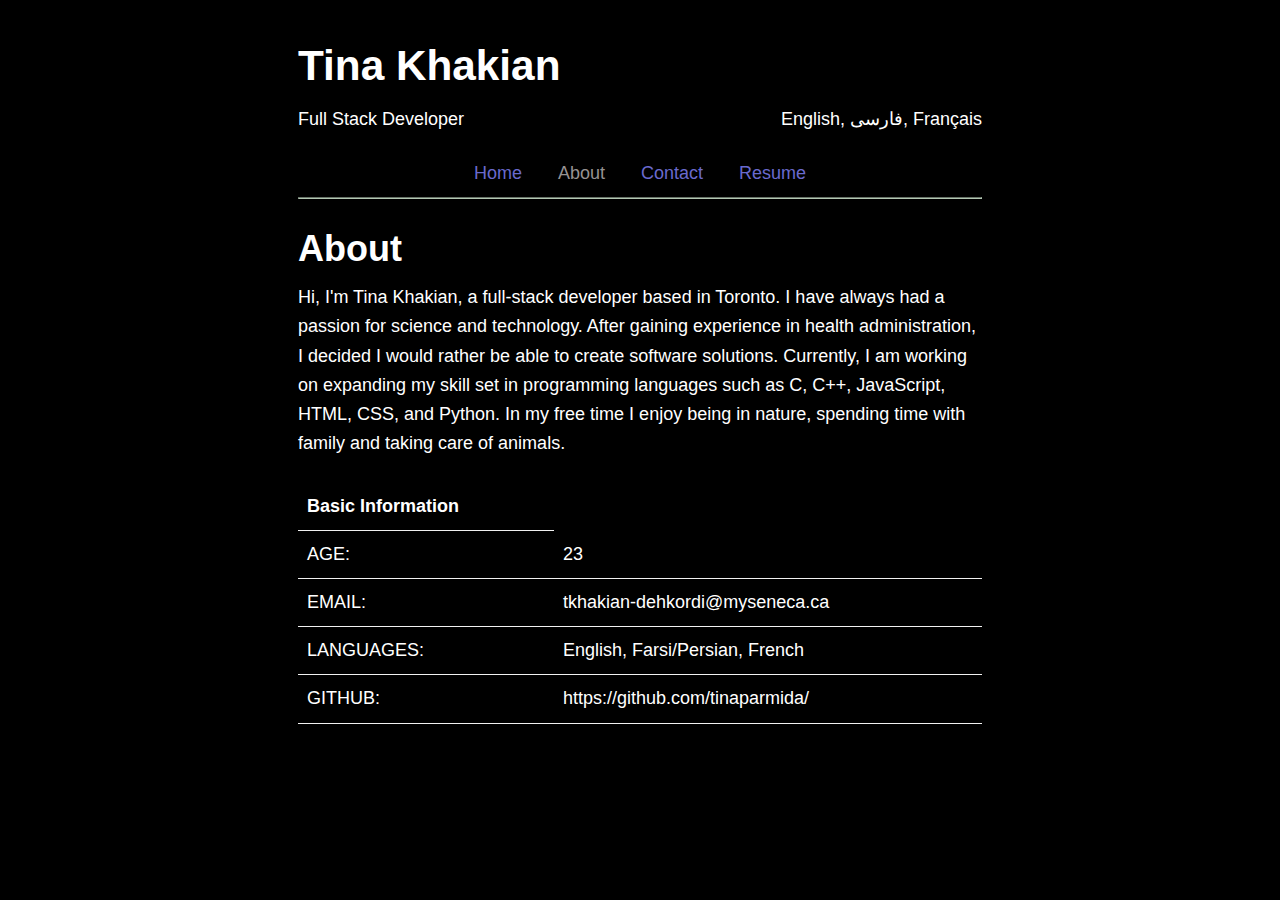
<file: about.html>
<!DOCTYPE html>
<html lang="en">
  <head>
   <meta charset="UTF-8" />
    <meta name="viewport" content="width=device-width, initial-scale=1.0" />
    <meta http-equiv="X-UA-Compatible" content="ie=edge" />
    <title>About</title>
    <!-- Classless CSS Stylesheet - https://oxal.org/projects/sakura/ -->
    <link rel="stylesheet" href="./css/sakura.css" type="text/css" />
  </head>
  <body>
    <header>
      <h1>Tina Khakian</h1>

      <div>
        <p style="float: left">Full Stack Developer</p>
        <p style="float: right">English, فارسی, Français</p>
        <div style="clear: both"></div>
      </div>

      <nav>
        <ul>
          <li><a href="index.html" id="home">Home</a></li>
          <li><a href="about.html" class="active">About</a></li>
          <li><a href="contact.html">Contact</a></li>
          <li><a href="Tina-Khakian.pdf" download>Resume</a></li>
        </ul>
      </nav>
    </header>

    <style>
      nav {
        display: flex;
        justify-content: center;
        align-items: center;
      }

      nav ul {
        display: flex;
        list-style: none;
        margin: 0;
        padding: 0;
      }

      nav li {
        margin: 0 1em;
        position: relative;
      }

      nav a {
        color: #6a6ace;
        text-decoration: none;
      }

      nav a.active,
      nav a:hover {
        color: rgb(150, 146, 146);
      }

      nav ul ul {
        display: none;
        position: absolute;
        top: 100%;
        left: 0;
        background-color: #dfcbcb;
        padding: 0.5em;
        box-shadow: 0 2px 4px rgba(0, 0, 0, 0.2);
      }

      nav ul li:hover > ul {
        display: block;
      }

      nav ul ul li {
        margin: 0.5em 0;
      }

      nav ul ul a {
        color: #333;
      }

      nav ul ul a:hover {
        color: rgb(184, 177, 177);
      }
    </style>

    <hr />

    <main>
      <h2>About</h2>
      <p>
        Hi, I'm Tina Khakian, a full-stack developer based in Toronto. I have always had a passion
        for science and technology. After gaining experience in health administration, I decided I
        would rather be able to create software solutions. Currently, I am working on expanding my
        skill set in programming languages such as C, C++, JavaScript, HTML, CSS, and Python. In my
        free time I enjoy being in nature, spending time with family and taking care of animals.
      </p>

      <table>
        <tr>
          <th>Basic Information</th>
        </tr>
        <tr>
          <td>AGE:</td>
          <td>23</td>
        </tr>
        <tr>
          <td>EMAIL:</td>
          <td>tkhakian-dehkordi@myseneca.ca</td>
        </tr>
        <tr>
          <td>LANGUAGES:</td>
          <td>English, Farsi/Persian, French</td>
        </tr>     
        <tr>
          <td>GITHUB:</td>
          <td>https://github.com/tinaparmida/</td>
        </tr>
      </table>

    </main>

    <!-- JavaScript Data Files -->
    <script src="./js/categories.js"></script>
    <script src="./js/attributes.js"></script>

    <!-- Main App JavaScript File -->
    <script src="./js/app.js"></script>
  </body>
</html>
</file>
<file: css/sakura.css>
/* Sakura.css v1.4.1
 * ================
 * Minimal css theme.
 * Project: https://github.com/oxalorg/sakura/
 */
/* Body */
html {
  font-size: 62.5%;
  font-family: -apple-system, BlinkMacSystemFont, "Segoe UI", Roboto, "Helvetica Neue", Arial,
    "Noto Sans", sans-serif;
}

body {
  font-size: 1.8rem;
  line-height: 1.618;
  max-width: 38em;
  margin: auto;
  color: #ffffff;
  background-color: #000000;
  padding: 13px;
}

@media (max-width: 684px) {
  body {
    font-size: 1.53rem;
  }
}
@media (max-width: 382px) {
  body {
    font-size: 1.35rem;
  }
}
h1,
h2,
h3,
h4,
h5,
h6 {
  line-height: 1.1;
  font-family: -apple-system, BlinkMacSystemFont, "Segoe UI", Roboto, "Helvetica Neue", Arial,
    "Noto Sans", sans-serif;
  font-weight: 700;
  margin-top: 3rem;
  margin-bottom: 1.5rem;
  overflow-wrap: break-word;
  word-wrap: break-word;
  -ms-word-break: break-all;
  word-break: break-word;
}

h1 {
  font-size: 2.35em;
}

h2 {
  font-size: 2em;
}

h3 {
  font-size: 1.75em;
}

h4 {
  font-size: 1.5em;
}

h5 {
  font-size: 1.25em;
}

h6 {
  font-size: 1em;
}

p {
  margin-top: 0px;
  margin-bottom: 2.5rem;
}

small,
sub,
sup {
  font-size: 75%;
}

hr {
  border-color: #b3c7b3;
}

a {
  text-decoration: none;
  color: #bee2c0;
}
a:visited {
  color: #bc98d3;
}
a:hover {
  color: #739c81;
  border-bottom: 2px solid #4a4a4a;
}

ul {
  padding-left: 1.4em;
  margin-top: 0px;
  margin-bottom: 2.5rem;
}

li {
  margin-bottom: 0.4em;
}

blockquote {
  margin-left: 0px;
  margin-right: 0px;
  padding-left: 1em;
  padding-top: 0.8em;
  padding-bottom: 0.8em;
  padding-right: 0.8em;
  border-left: 5px solid #1d7484;
  margin-bottom: 2.5rem;
  background-color: #f1f1f1;
}

blockquote p {
  margin-bottom: 0;
}

img,
video {
  height: auto;
  max-width: 100%;
  margin-top: 0px;
  margin-bottom: 2.5rem;
}

/* Pre and Code */
pre {
  background-color: #f1f1f1;
  display: block;
  padding: 1em;
  overflow-x: auto;
  margin-top: 0px;
  margin-bottom: 2.5rem;
  font-size: 0.9em;
}

code,
kbd,
samp {
  font-size: 0.9em;
  padding: 0 0.5em;
  background-color: #f1f1f1;
  white-space: pre-wrap;
}

pre > code {
  padding: 0;
  background-color: transparent;
  white-space: pre;
  font-size: 1em;
}

/* Tables */
table {
  text-align: left;
  width: 100%;
  border-collapse: collapse;
}

td,
th {
  padding: 0.5em;
  border-bottom: 1px solid #f1f1f1;
}

/* Buttons, forms and input */
input,
textarea {
  border: 1px solid #4a4a4a;
}
input:focus,
textarea:focus {
  border: 1px solid #1d7484;
}

textarea {
  width: 100%;
}

.button,
button,
input[type="submit"],
input[type="reset"],
input[type="button"] {
  display: inline-block;
  padding: 5px 10px;
  text-align: center;
  text-decoration: none;
  white-space: nowrap;
  background-color: #1d7484;
  color: #f9f9f9;
  border-radius: 1px;
  border: 1px solid #1d7484;
  cursor: pointer;
  box-sizing: border-box;
}
.button[disabled],
button[disabled],
input[type="submit"][disabled],
input[type="reset"][disabled],
input[type="button"][disabled] {
  cursor: default;
  opacity: 0.5;
}
.button:focus:enabled,
.button:hover:enabled,
button:focus:enabled,
button:hover:enabled,
input[type="submit"]:focus:enabled,
input[type="submit"]:hover:enabled,
input[type="reset"]:focus:enabled,
input[type="reset"]:hover:enabled,
input[type="button"]:focus:enabled,
input[type="button"]:hover:enabled {
  background-color: #982c61;
  border-color: #982c61;
  color: #f9f9f9;
  outline: 0;
}

textarea,
select,
input {
  color: #4a4a4a;
  padding: 6px 10px; /* The 6px vertically centers text on FF, ignored by Webkit */
  margin-bottom: 10px;
  background-color: #f1f1f1;
  border: 1px solid #f1f1f1;
  border-radius: 4px;
  box-shadow: none;
  box-sizing: border-box;
}
textarea:focus,
select:focus,
input:focus {
  border: 1px solid #1d7484;
  outline: 0;
}

input[type="checkbox"]:focus {
  outline: 1px dotted #1d7484;
}

label,
legend,
fieldset {
  display: block;
  margin-bottom: 0.5rem;
  font-weight: 600;
}
</file>
